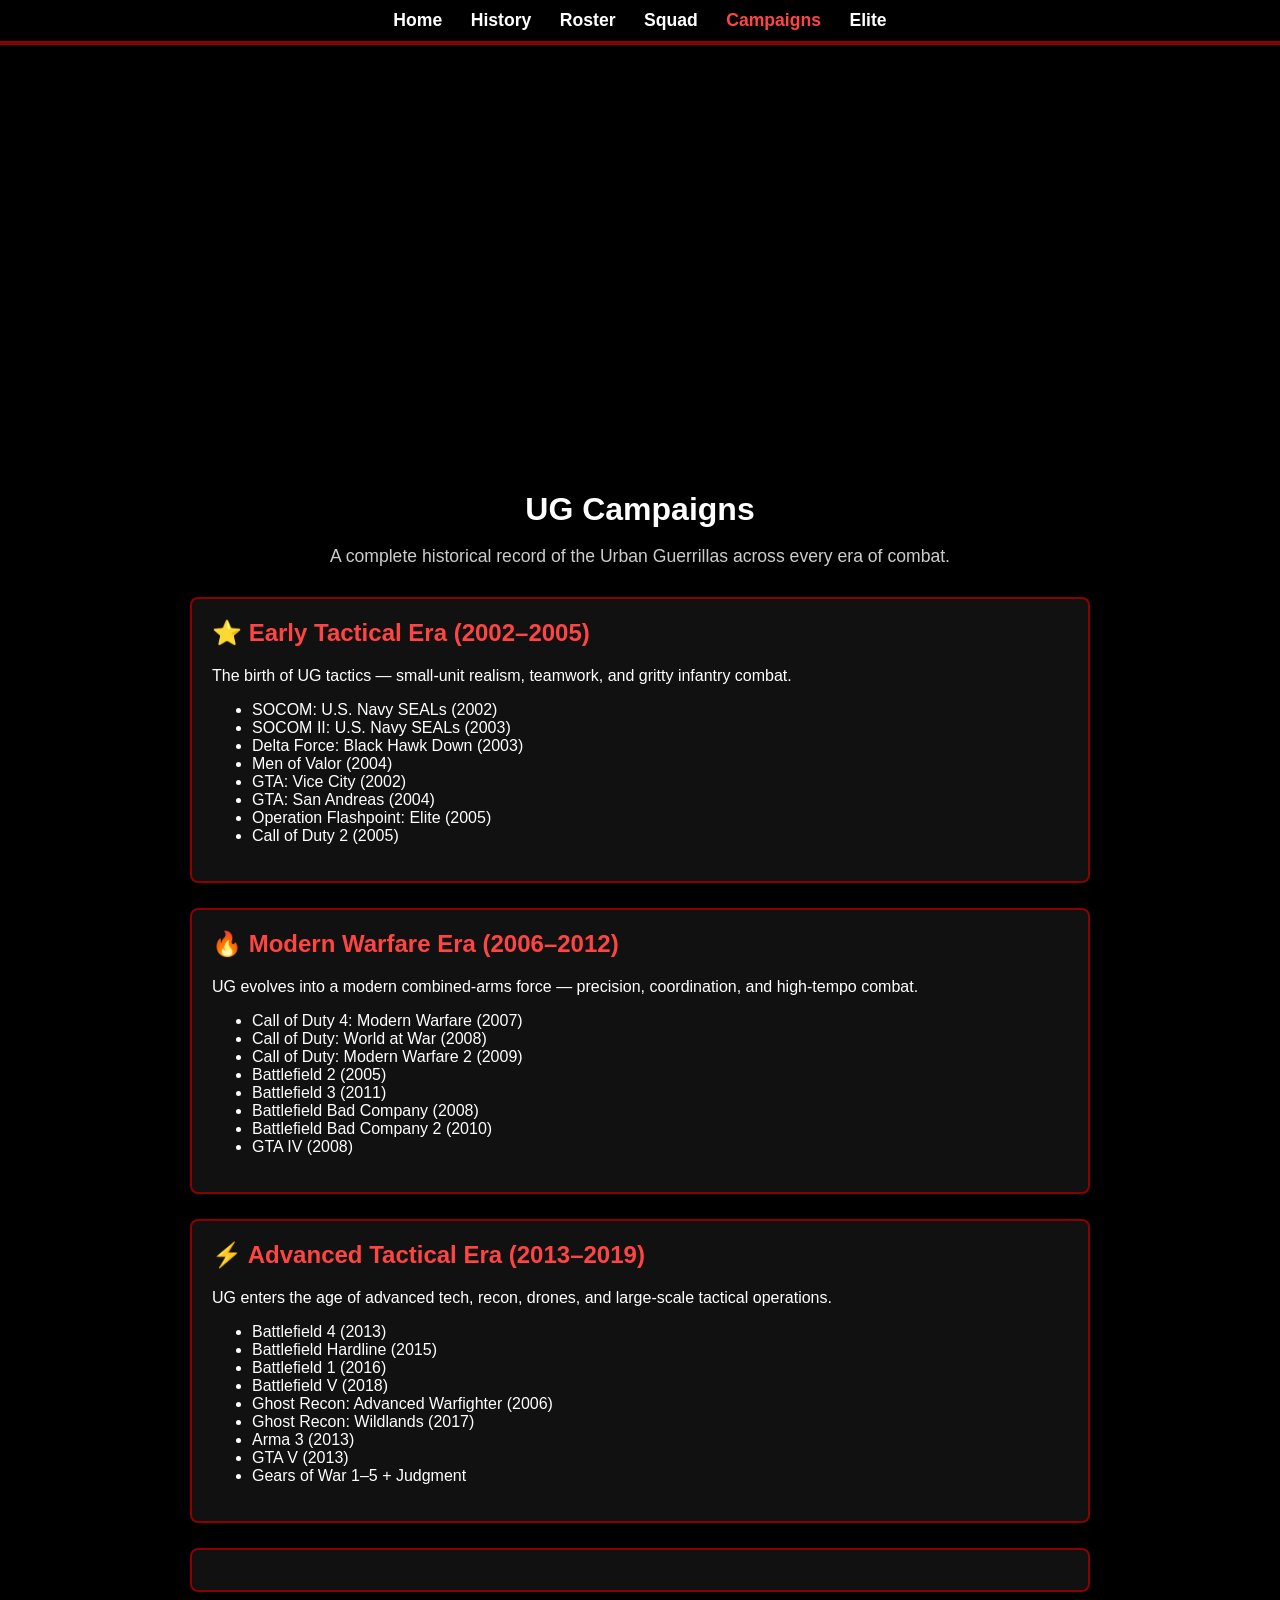
<file: campaigns.html>
<!DOCTYPE html>
<html lang="en">
<head>
    <meta charset="UTF-8">
    <meta name="viewport" content="width=device-width, initial-scale=1.0">
    <title>UG Campaigns</title>

    <link rel="stylesheet" href="styles.css?v=60000">
</head>

<body>

<!-- HERO BACKGROUND -->
<div class="page-background campaigns-background"></div>

<!-- NAVIGATION -->
<nav>
    <a href="index.html">Home</a>
    <a href="history.html">History</a>
    <a href="roster.html">Roster</a>
    <a href="squad.html">Squad</a>
    <a href="campaigns.html" class="active">Campaigns</a>
    <a href="elite.html">Elite</a>
</nav>

<!-- CONTENT -->
<div class="content-section">

    <h1>UG Campaigns</h1>
    <p class="subtitle">A complete historical record of the Urban Guerrillas across every era of combat.</p>

    <!-- ⭐ EARLY TACTICAL ERA -->
    <div class="card">
        <h2>⭐ Early Tactical Era (2002–2005)</h2>
        <p>The birth of UG tactics — small‑unit realism, teamwork, and gritty infantry combat.</p>
        <ul>
            <li>SOCOM: U.S. Navy SEALs (2002)</li>
            <li>SOCOM II: U.S. Navy SEALs (2003)</li>
            <li>Delta Force: Black Hawk Down (2003)</li>
            <li>Men of Valor (2004)</li>
            <li>GTA: Vice City (2002)</li>
            <li>GTA: San Andreas (2004)</li>
            <li>Operation Flashpoint: Elite (2005)</li>
            <li>Call of Duty 2 (2005)</li>
        </ul>
    </div>

    <!-- 🔥 MODERN WARFARE ERA -->
    <div class="card">
        <h2>🔥 Modern Warfare Era (2006–2012)</h2>
        <p>UG evolves into a modern combined‑arms force — precision, coordination, and high‑tempo combat.</p>
        <ul>
            <li>Call of Duty 4: Modern Warfare (2007)</li>
            <li>Call of Duty: World at War (2008)</li>
            <li>Call of Duty: Modern Warfare 2 (2009)</li>
            <li>Battlefield 2 (2005)</li>
            <li>Battlefield 3 (2011)</li>
            <li>Battlefield Bad Company (2008)</li>
            <li>Battlefield Bad Company 2 (2010)</li>
            <li>GTA IV (2008)</li>
        </ul>
    </div>

    <!-- ⚡ ADVANCED TACTICAL ERA -->
    <div class="card">
        <h2>⚡ Advanced Tactical Era (2013–2019)</h2>
        <p>UG enters the age of advanced tech, recon, drones, and large‑scale tactical operations.</p>
        <ul>
            <li>Battlefield 4 (2013)</li>
            <li>Battlefield Hardline (2015)</li>
            <li>Battlefield 1 (2016)</li>
            <li>Battlefield V (2018)</li>
            <li>Ghost Recon: Advanced Warfighter (2006)</li>
            <li>Ghost Recon: Wildlands (2017)</li>
            <li>Arma 3 (2013)</li>
            <li>GTA V (2013)</li>
            <li>Gears of War 1–5 + Judgment</li>
        </ul>
    </div>

    <!-- 🚀 SPACE & FRONTIER ERA -->
    <div class="card">
</file>
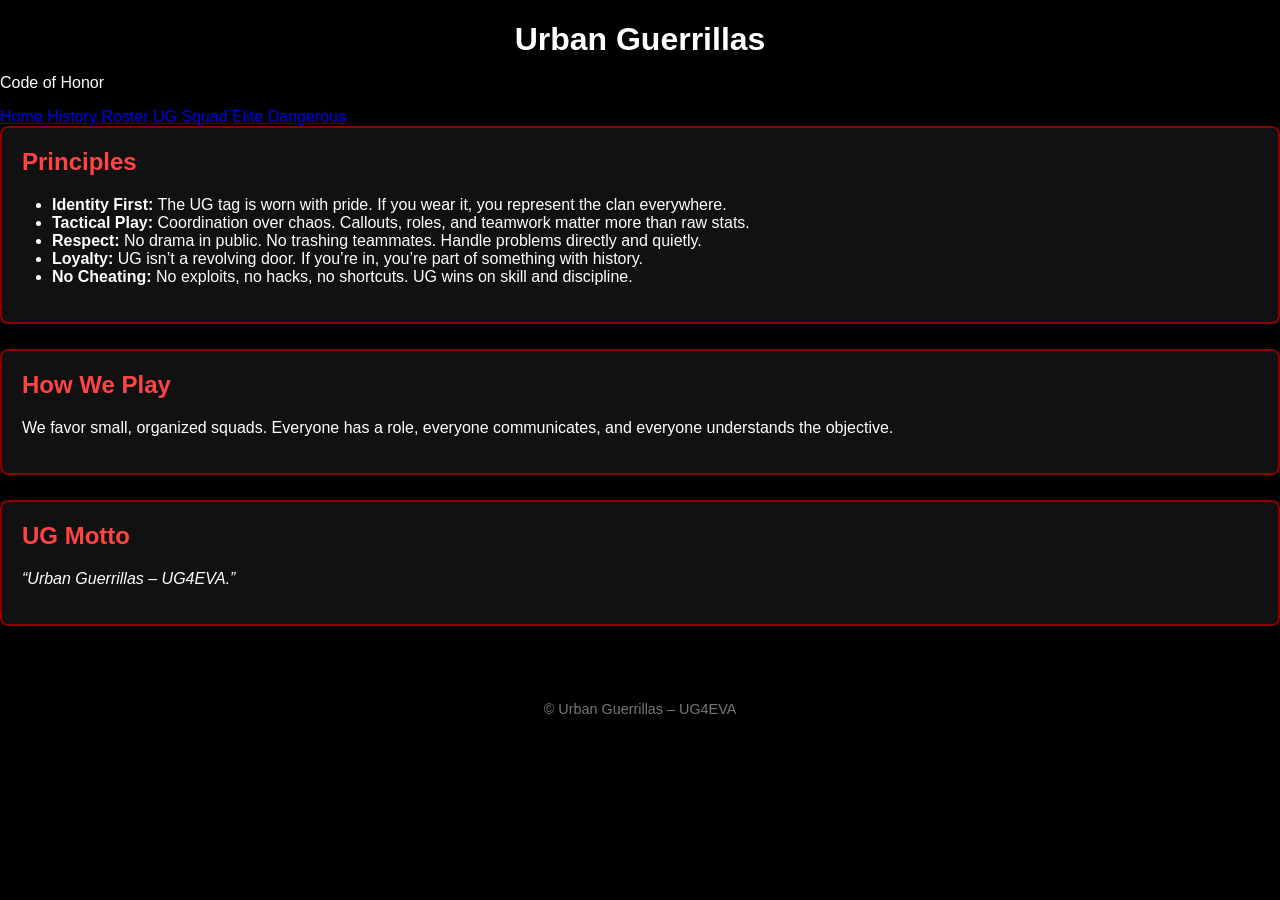
<file: code.html>
<!DOCTYPE html>
<html lang="en">
<head>
  <meta charset="UTF-8">
  <title>Urban Guerrillas – Code of Honor</title>
  <link rel="stylesheet" href="style.css">
</head>
<body>
  <header>
    <h1>Urban Guerrillas</h1>
    <p>Code of Honor</p>
    <div class="topnav">
  <a href="index.html">Home</a>
  <a href="history.html">History</a>
  <a href="roster.html">Roster</a>
  <a href="squad.html">UG Squad</a>
  <a href="elite.html">Elite Dangerous</a>
</div>

  </header>

  <div class="container">
    <section class="card">
      <h2>Principles</h2>
      <ul>
        <li><strong>Identity First:</strong> The UG tag is worn with pride. If you wear it, you represent the clan everywhere.</li>
        <li><strong>Tactical Play:</strong> Coordination over chaos. Callouts, roles, and teamwork matter more than raw stats.</li>
        <li><strong>Respect:</strong> No drama in public. No trashing teammates. Handle problems directly and quietly.</li>
        <li><strong>Loyalty:</strong> UG isn’t a revolving door. If you’re in, you’re part of something with history.</li>
        <li><strong>No Cheating:</strong> No exploits, no hacks, no shortcuts. UG wins on skill and discipline.</li>
      </ul>
    </section>

    <section class="card">
      <h2>How We Play</h2>
      <p>We favor small, organized squads. Everyone has a role, everyone communicates, and everyone understands the objective.</p>
    </section>

    <section class="card">
      <h2>UG Motto</h2>
      <p><em>“Urban Guerrillas – UG4EVA.”</em></p>
    </section>
  </div>

  <footer>
    <p>&copy; Urban Guerrillas – UG4EVA</p>
  </footer>
</body>
</html>
</file>
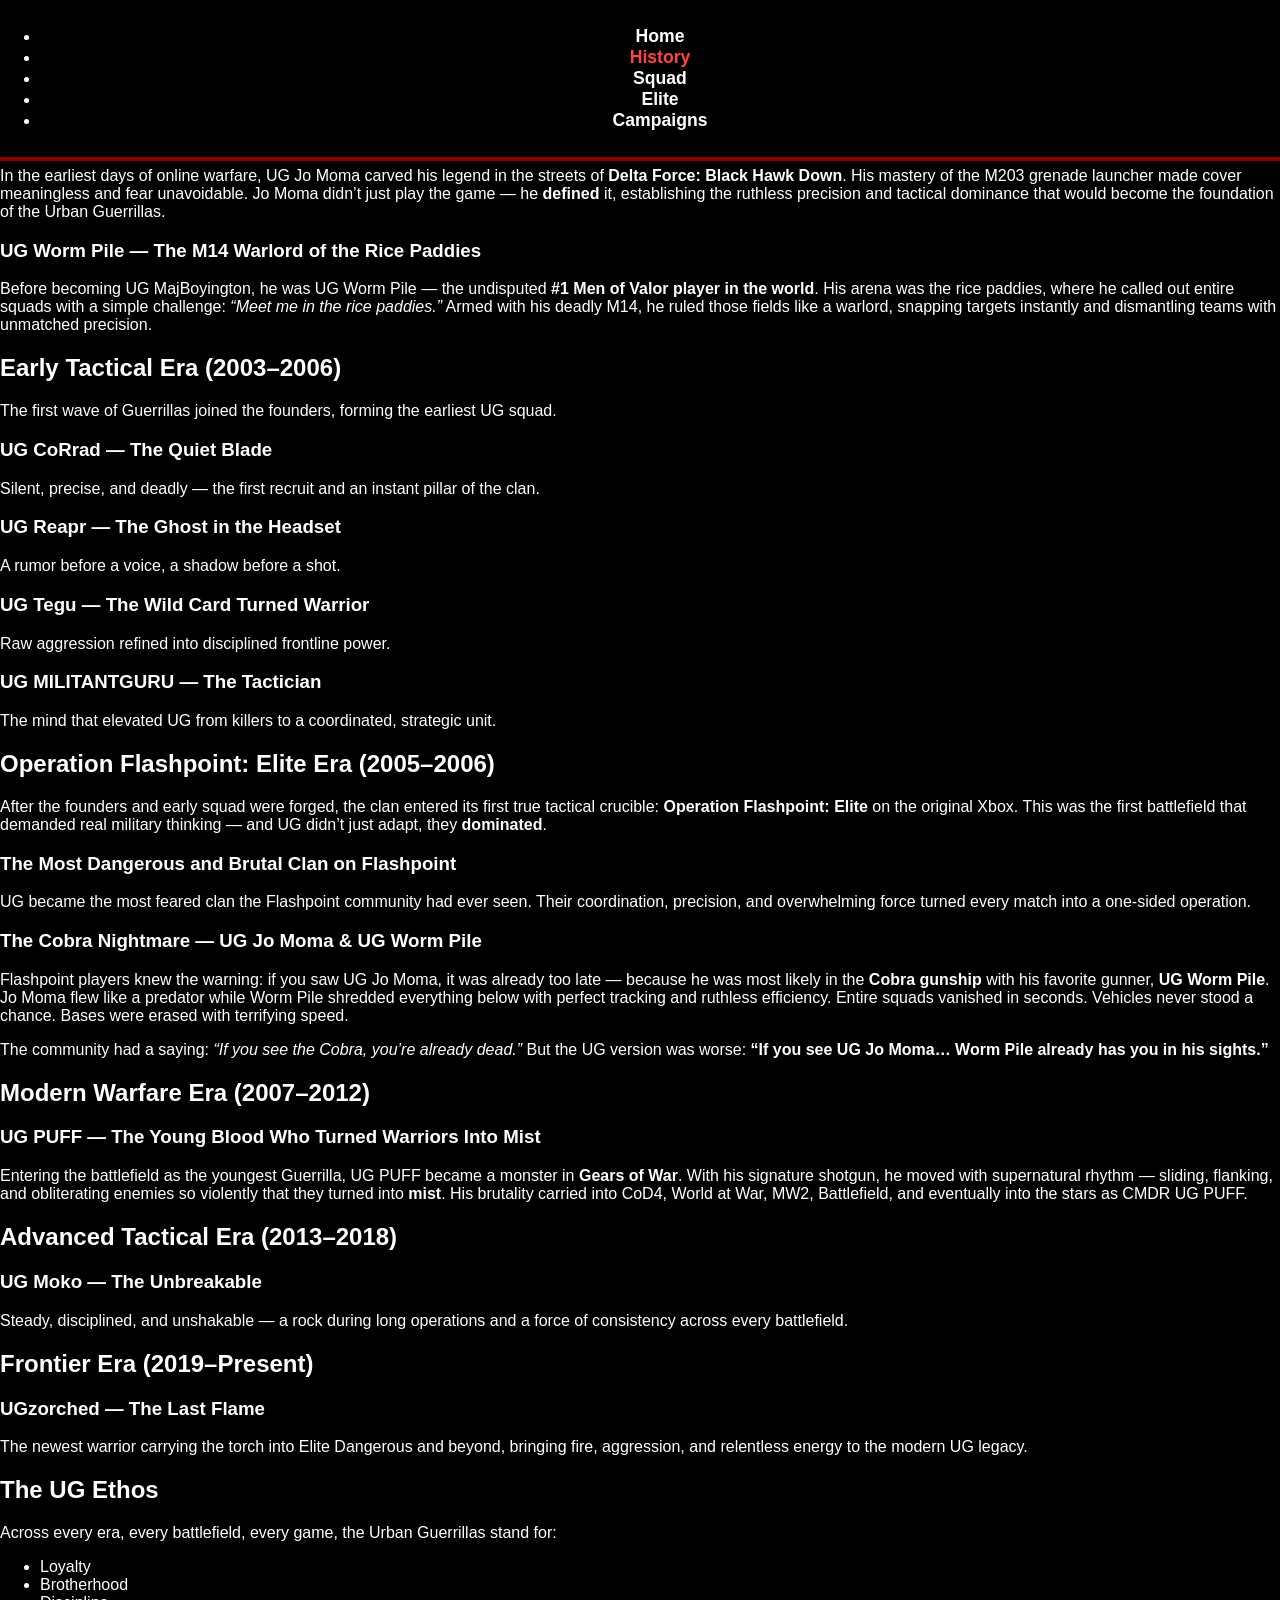
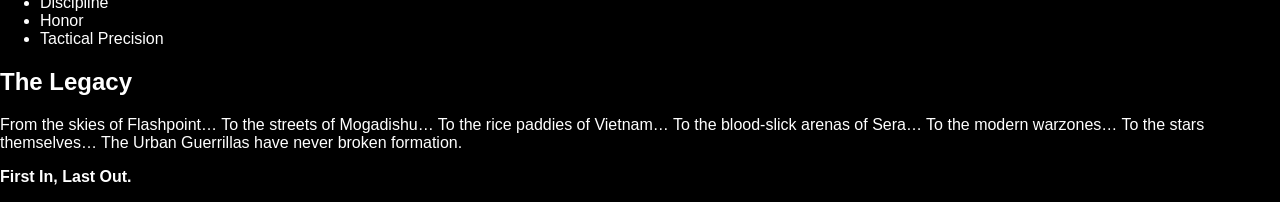
<file: history.html>
<!DOCTYPE html>
<html lang="en">
<head>
    <meta charset="UTF-8">
    <meta name="viewport" content="width=device-width, initial-scale=1.0">
    <title>Urban Guerrillas History</title>
    <link rel="stylesheet" href="style.css">
</head>

<body>

<!-- BACKGROUND -->
<div class="background"></div>

<!-- NAV BAR -->
<nav>
    <ul>
        <li><a href="index.html">Home</a></li>
        <li><a href="history.html" class="active">History</a></li>
        <li><a href="squad.html">Squad</a></li>
        <li><a href="elite.html">Elite</a></li>
        <li><a href="campaigns.html">Campaigns</a></li>
    </ul>
</nav>

<!-- PAGE WRAPPER -->
<div class="content">

    <h1>Urban Guerrillas — Official Clan History</h1>

    <!-- FOUNDERS -->
    <section>
        <h2>Founders (The Beginning)</h2>

        <h3>UG Jo Moma — The First Shadow, King of the M203</h3>
        <p>
            In the earliest days of online warfare, UG Jo Moma carved his legend in the streets of 
            <strong>Delta Force: Black Hawk Down</strong>. His mastery of the M203 grenade launcher 
            made cover meaningless and fear unavoidable. Jo Moma didn’t just play the game — he 
            <strong>defined</strong> it, establishing the ruthless precision and tactical dominance 
            that would become the foundation of the Urban Guerrillas.
        </p>

        <h3>UG Worm Pile — The M14 Warlord of the Rice Paddies</h3>
        <p>
            Before becoming UG MajBoyington, he was UG Worm Pile — the undisputed 
            <strong>#1 Men of Valor player in the world</strong>. His arena was the rice paddies, 
            where he called out entire squads with a simple challenge: 
            <em>“Meet me in the rice paddies.”</em> Armed with his deadly M14, he ruled those fields 
            like a warlord, snapping targets instantly and dismantling teams with unmatched precision.
        </p>
    </section>

    <!-- EARLY TACTICAL ERA -->
    <section>
        <h2>Early Tactical Era (2003–2006)</h2>
        <p>The first wave of Guerrillas joined the founders, forming the earliest UG squad.</p>

        <h3>UG CoRrad — The Quiet Blade</h3>
        <p>Silent, precise, and deadly — the first recruit and an instant pillar of the clan.</p>

        <h3>UG Reapr — The Ghost in the Headset</h3>
        <p>A rumor before a voice, a shadow before a shot.</p>

        <h3>UG Tegu — The Wild Card Turned Warrior</h3>
        <p>Raw aggression refined into disciplined frontline power.</p>

        <h3>UG MILITANTGURU — The Tactician</h3>
        <p>The mind that elevated UG from killers to a coordinated, strategic unit.</p>
    </section>

    <!-- OPERATION FLASHPOINT ERA -->
    <section>
        <h2>Operation Flashpoint: Elite Era (2005–2006)</h2>
        <p>
            After the founders and early squad were forged, the clan entered its first true tactical 
            crucible: <strong>Operation Flashpoint: Elite</strong> on the original Xbox. This was the 
            first battlefield that demanded real military thinking — and UG didn’t just adapt, they 
            <strong>dominated</strong>.
        </p>

        <h3>The Most Dangerous and Brutal Clan on Flashpoint</h3>
        <p>
            UG became the most feared clan the Flashpoint community had ever seen. Their coordination, 
            precision, and overwhelming force turned every match into a one‑sided operation.
        </p>

        <h3>The Cobra Nightmare — UG Jo Moma & UG Worm Pile</h3>
        <p>
            Flashpoint players knew the warning: if you saw UG Jo Moma, it was already too late — 
            because he was most likely in the <strong>Cobra gunship</strong> with his favorite gunner, 
            <strong>UG Worm Pile</strong>. Jo Moma flew like a predator while Worm Pile shredded 
            everything below with perfect tracking and ruthless efficiency. Entire squads vanished in 
            seconds. Vehicles never stood a chance. Bases were erased with terrifying speed.
        </p>
        <p>
            The community had a saying: <em>“If you see the Cobra, you’re already dead.”</em>  
            But the UG version was worse:  
            <strong>“If you see UG Jo Moma… Worm Pile already has you in his sights.”</strong>
        </p>
    </section>

    <!-- MODERN WARFARE ERA -->
    <section>
        <h2>Modern Warfare Era (2007–2012)</h2>

        <h3>UG PUFF — The Young Blood Who Turned Warriors Into Mist</h3>
        <p>
            Entering the battlefield as the youngest Guerrilla, UG PUFF became a monster in 
            <strong>Gears of War</strong>. With his signature shotgun, he moved with supernatural 
            rhythm — sliding, flanking, and obliterating enemies so violently that they turned into 
            <strong>mist</strong>. His brutality carried into CoD4, World at War, MW2, Battlefield, 
            and eventually into the stars as CMDR UG PUFF.
        </p>
    </section>

    <!-- ADVANCED TACTICAL ERA -->
    <section>
        <h2>Advanced Tactical Era (2013–2018)</h2>

        <h3>UG Moko — The Unbreakable</h3>
        <p>
            Steady, disciplined, and unshakable — a rock during long operations and a force of 
            consistency across every battlefield.
        </p>
    </section>

    <!-- FRONTIER ERA -->
    <section>
        <h2>Frontier Era (2019–Present)</h2>

        <h3>UGzorched — The Last Flame</h3>
        <p>
            The newest warrior carrying the torch into Elite Dangerous and beyond, bringing fire, 
            aggression, and relentless energy to the modern UG legacy.
        </p>
    </section>

    <!-- ETHOS -->
    <section>
        <h2>The UG Ethos</h2>
        <p>
            Across every era, every battlefield, every game, the Urban Guerrillas stand for:
        </p>
        <ul>
            <li>Loyalty</li>
            <li>Brotherhood</li>
            <li>Discipline</li>
            <li>Honor</li>
            <li>Tactical Precision</li>
        </ul>
    </section>

    <!-- LEGACY -->
    <section>
        <h2>The Legacy</h2>
        <p>
            From the skies of Flashpoint…  
            To the streets of Mogadishu…  
            To the rice paddies of Vietnam…  
            To the blood‑slick arenas of Sera…  
            To the modern warzones…  
            To the stars themselves…  
            The Urban Guerrillas have never broken formation.
        </p>

        <p><strong>First In, Last Out.</strong></p>
    </section>

</div>

</body>
</html>
</file>
<file: styles.css>
/* ================================
   GLOBAL
   ================================ */

html, body {
    margin: 0;
    padding: 0;
    background: black;
    overflow-x: hidden;
    font-family: Arial, sans-serif;
    color: #fff;
}

/* ================================
   UNIVERSAL CONTENT SECTION
   ================================ */

.content-section {
    max-width: 900px;
    margin: 0 auto;
    padding: 20px;
    padding-top: 40px;
    text-align: left;
}

h1 {
    text-align: center;
    margin-bottom: 10px;
}

.subtitle {
    text-align: center;
    margin-bottom: 30px;
    font-size: 1.1rem;
    color: #ccc;
}

/* ================================
   HERO BACKGROUND (FINAL FIX)
   ================================ */

.page-background {
    width: 100%;
    background-size: contain;
    background-position: top center;
    background-repeat: no-repeat;
    background-color: black;

    height: 350px; /* FIXED — removes the giant gap */

    margin-top: 80px;
    position: relative;
    z-index: 1;
}

/* MOBILE FIX */
@media (max-width: 600px) {
    .page-background {
        height: 250px;
    }
}

/* ================================
   NAV BAR (fixed)
   ================================ */

nav {
    position: fixed;
    top: 0;
    width: 100%;
    background: #000;
    border-bottom: 4px solid #8b0000;
    padding: 10px 0;
    text-align: center;
    z-index: 9999;
}

nav a {
    color: #fff;
    text-decoration: none;
    margin: 0 12px;
    font-size: 1.1rem;
    font-weight: bold;
}

nav a:hover,
nav a.active {
    color: #ff4444;
}

/* ================================
   CARD SYSTEM
   ================================ */

.card {
    background: rgba(20, 20, 20, 0.85);
    border: 2px solid #8b0000;
    border-radius: 8px;
    padding: 20px;
    margin-bottom: 25px;
}

.card h2 {
    margin-top: 0;
    color: #ff4444;
}

.card ul {
    margin
</file>
<file: style.css>
i7/* ================================
   GLOBAL
   ================================ */

html, body {
    margin: 0;
    padding: 0;
    background: black;
    overflow-x: hidden;
    font-family: Arial, sans-serif;
    color: #fff;
}

/* ================================
   UNIVERSAL CONTENT SECTION
   ================================ */

.content-section {
    max-width: 900px;
    margin: 0 auto;
    padding: 20px;
    padding-top: 40px;
    text-align: left;
}

h1 {
    text-align: center;
    margin-bottom: 10px;
}

.subtitle {
    text-align: center;
    margin-bottom: 30px;
    font-size: 1.1rem;
    color: #ccc;
}

/* ================================
   HERO BACKGROUND (FINAL FIX)
   ================================ */

.page-background {
    width: 100%;
    background-size: contain;
    background-position: top center;
    background-repeat: no-repeat;
    background-color: black;

    height: 350px; /* FIXED — removes the giant gap */

    margin-top: 80px;
    position: relative;
    z-index: 1;
}

/* MOBILE FIX */
@media (max-width: 600px) {
    .page-background {
        height: 250px;
    }
}

/* ================================
   PAGE BACKGROUND IMAGES
   ================================ */
/*  
   IMPORTANT:
   Your actual file is named:
   Ug_logo_background.png
   (capital U, lowercase g)
*/

.home-background {
    background-image: url('images/Ug_logo_background.png');
}

.history-background {
    background-image: url('images/Ug_logo_background.png');
}

.roster-background {
    background-image: url('images/Ug_logo_background.png');
}

.squad-background {
    background-image: url('images/Ug_logo_background.png');
}

.elite-background {
    background-image: url('images/Ug_logo_background.png');
}

.campaigns-background {
    background-image: url('images/Ug_logo_background.png');
}

/* ================================
   NAV BAR (fixed)
   ================================ */

nav {
    position: fixed;
    top: 0;
    width: 100%;
    background: #000;
    border-bottom: 4px solid #8b0000;
    padding: 10px 0;
    text-align: center;
    z-index: 9999;
}

nav a {
    color: #fff;
    text-decoration: none;
    margin: 0 12px;
    font-size: 1.1rem;
    font-weight: bold;
}

nav a:hover,
nav a.active {
    color: #ff4444;
}

/* ================================
   CARD SYSTEM
   ================================ */

.card {
    background: rgba(20, 20, 20, 0.85);
    border: 2px solid #8b0000;
    border-radius: 8px;
    padding: 20px;
    margin-bottom: 25px;
}

.card h2 {
    margin-top: 0;
    color: #ff4444;
}

.card ul {
    margin-left: 20px;
    padding-left: 10px;
    list-style-type: disc;
}

/* ================================
   FOOTER
   ================================ */

footer {
    text-align: center;
    padding: 20px;
    margin-top: 40px;
    color: #777;
    font-size: 0.9rem;
}

/* ================================
   IMAGE SIZE CONTROL (FINAL FIX)
   ================================ */

.main-image {
    max-width: 70%;
    height: auto;
    display: block;
    margin: 0 auto;
    border-radius: 6px;
}
</file>
